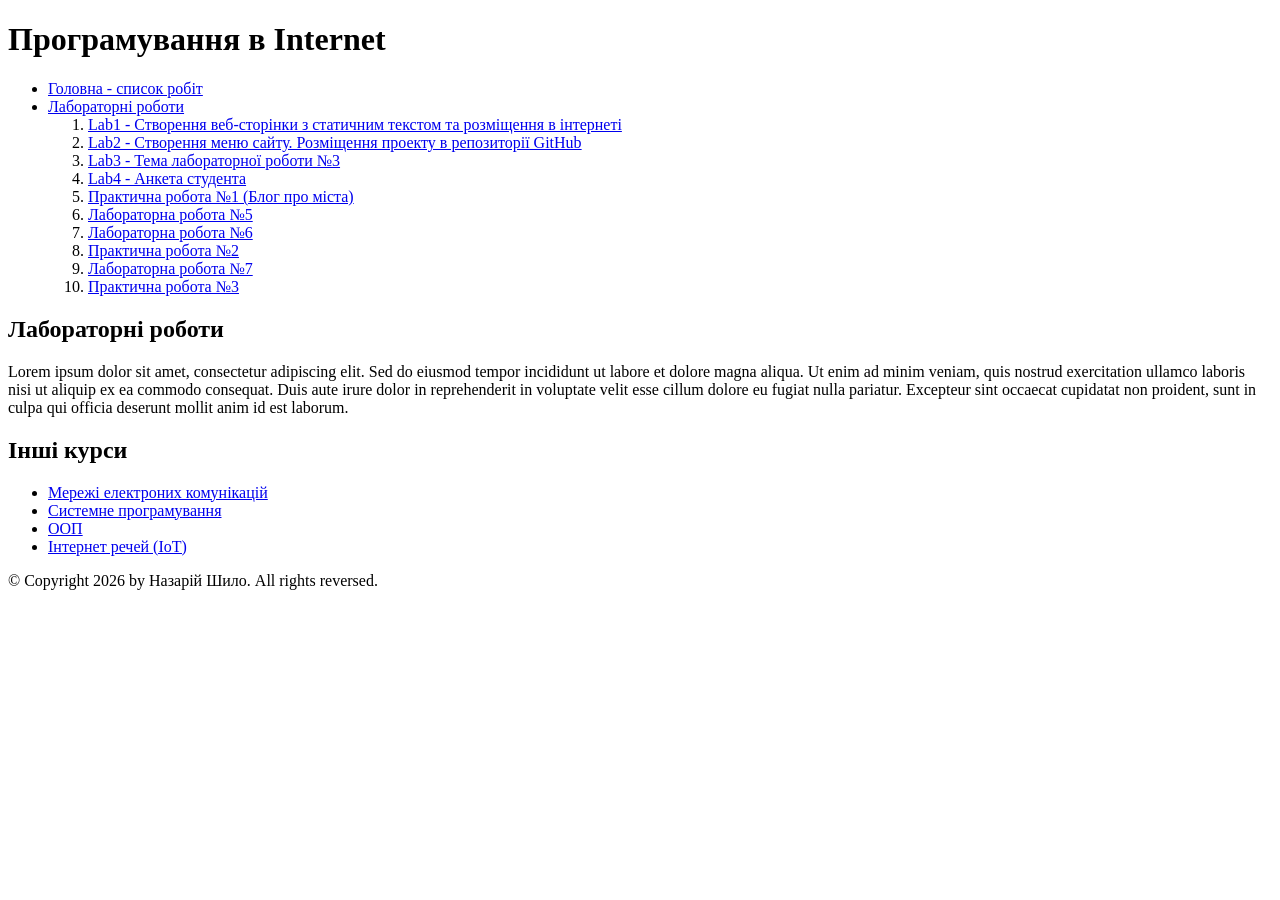
<file: index.html>
<!DOCTYPE html>
<html lang="uk">
<head>
    <meta charset="UTF-8">
    <meta name="viewport" content="width=device-width, initial-scale=1.0">
    <title>Лабораторні роботи — Головна</title>
</head>
<body>
    <header>
        <h1>Програмування в Internet</h1>
    </header>
    <nav>
        <ul>
            <li><a href="index.html">Головна - список робіт</a></li>
            <li>
                <a href="#labs-section">Лабораторні роботи</a>
               <ol>
    <li><a href="lab1/index.html">Lab1 - Створення веб-сторінки з статичним текстом та розміщення в інтернеті</a></li>
    <li><a href="lab2/index.html">Lab2 - Створення меню сайту. Розміщення проекту в репозиторії GitHub</a></li>
    <li><a href="lab3/index.html">Lab3 - Тема лабораторної роботи №3</a></li>
    <li><a href="lab4/index.html">Lab4 - Анкета студента</a></li>
    <li><a href="pw1/index.html">Практична робота №1 (Блог про міста)</a></li>
    <li><a href="lab5/index.html">Лабораторна робота №5 </a></li>
    <li><a href="lab6/index.html">Лабораторна робота №6 </a></li>
    <li><a href="pw2/index.html">Практична робота №2</a></li>
    <li><a href="lab7/index.html">Лабораторна робота №7</a></li>
    <li><a href="pw3/index.html">Практична робота №3 </a></li>
</ol>
            </li>
        </ul>
    </nav>
    <main>
        <article>
            <section id="labs-section">
                <h2>Лабораторні роботи</h2>
                <p>
                    Lorem ipsum dolor sit amet, consectetur adipiscing elit. Sed do eiusmod tempor incididunt ut labore et dolore magna aliqua. 
                    Ut enim ad minim veniam, quis nostrud exercitation ullamco laboris nisi ut aliquip ex ea commodo consequat. 
                    Duis aute irure dolor in reprehenderit in voluptate velit esse cillum dolore eu fugiat nulla pariatur. 
                    Excepteur sint occaecat cupidatat non proident, sunt in culpa qui officia deserunt mollit anim id est laborum.
                </p>
            </section>
        </article>
        <aside>
            <h2>Інші курси</h2>
            <ul>
                <li><a href="https://prometheus.org.ua" target="_blank">Мережі електроних комунікацій</a></li>
                <li><a href="https://www.coursera.org" target="_blank">Системне програмування</a></li>
                <li><a href="https://www.udemy.com" target="_blank">ООП</a></li>
                <li><a href="https://edx.org" target="_blank">Інтернет речей (IoT)</a></li>
            </ul>
        </aside>
    </main>
    <footer>
        <p>&copy; Copyright 2026 by Назарій Шило. All rights reversed.</p>
    </footer>

</body>
</html>
</file>
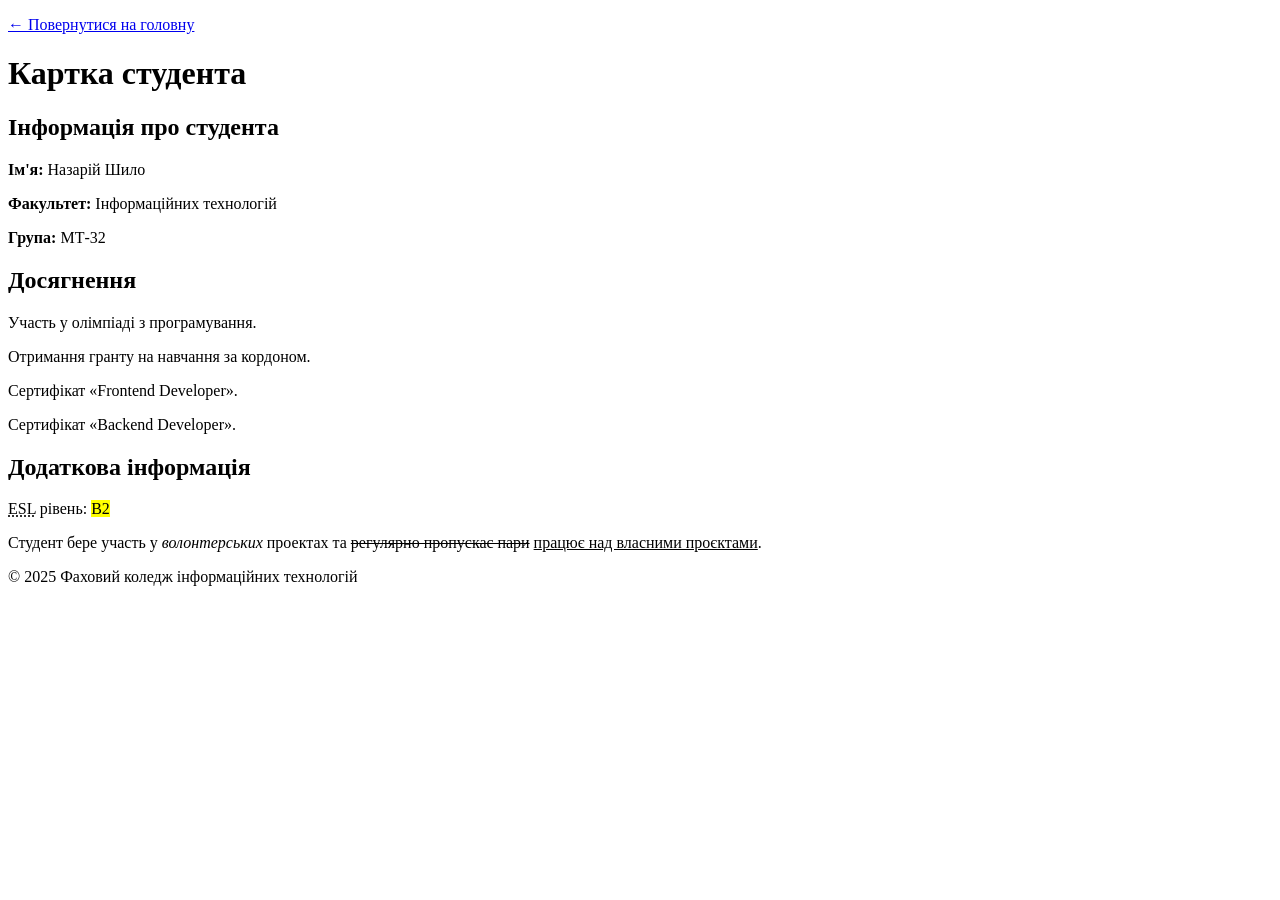
<file: lab1/index.html>
<!DOCTYPE html>
<html lang="uk">
<head>
    <meta charset="UTF-8">
    <meta name="viewport" content="width=device-width, initial-scale=1.0">
    <title>Картка студента</title>
</head>
<body>
    <p><a href="../index.html">← Повернутися на головну</a></p>
    <header>
        <h1>Картка студента</h1>
    </header>
    <main>
        <section>
            <h2>Інформація про студента</h2>
            <p><strong>Ім'я:</strong> Назарій Шило</p>
            <p><strong>Факультет:</strong> Інформаційних технологій</p>
            <p><strong>Група:</strong> МТ-32</p>
        </section>

        <section>
            <h2>Досягнення</h2>
            <p>Участь у олімпіаді з програмування.</p>
            <p>Отримання гранту на навчання за кордоном.</p>
            <p>Сертифікат <q>Frontend Developer</q>.</p>
            <p>Сертифікат <q>Backend Developer</q>.</p>
        </section>

        <section>
            <h2>Додаткова інформація</h2>
            <p><abbr title="English as a Second Language">ESL</abbr> рівень: <mark>В2</mark></p>
            <p>Студент бере участь у <em>волонтерських</em> проектах та <del>регулярно пропускає пари</del> <ins>працює над власними проєктами</ins>.</p>
        </section>
    </main>

    <footer>
        <p>© 2025 Фаховий коледж інформаційних технологій</p>
    </footer>
</body>
</html>
</file>
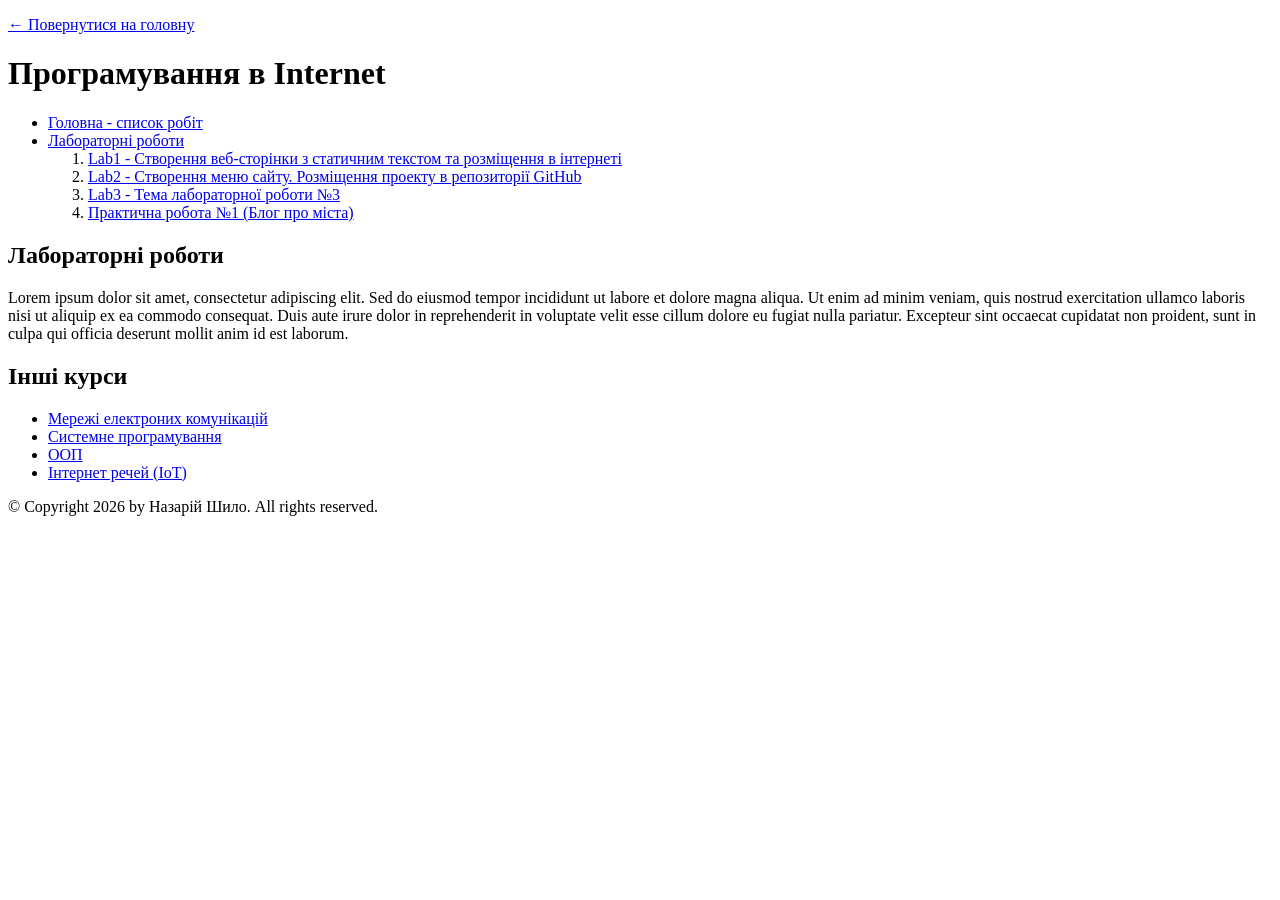
<file: lab2/index.html>
<!DOCTYPE html>
<html lang="uk">
<head>
    <meta charset="UTF-8">
    <meta name="viewport" content="width=device-width, initial-scale=1.0">
    <title>Лабораторна робота №2 — Меню сайту</title>
</head>
<body>

    <header>
        <p><a href="../index.html">← Повернутися на головну</a></p>
        <h1>Програмування в Internet</h1>
    </header>

    <nav>
        <ul>
            <li><a href="/">Головна - список робіт</a></li>
            <li>
                <a href="#labs-section">Лабораторні роботи</a>
                <ol>
                    <li><a href="../Lab1/index.html">Lab1 - Створення веб-сторінки з статичним текстом та розміщення в інтернеті</a></li>
                    <li><a href="index.html">Lab2 - Створення меню сайту. Розміщення проекту в репозиторії GitHub</a></li>
                    <li><a href="#">Lab3 - Тема лабораторної роботи №3</a></li>
                    <li><a href="../pw1/index.html">Практична робота №1 (Блог про міста)</a></li>
                </ol>
            </li>
        </ul>
    </nav>

    <main>
        <article>
            <section id="labs-section">
                <h2>Лабораторні роботи</h2>
                <p>
                    Lorem ipsum dolor sit amet, consectetur adipiscing elit. Sed do eiusmod tempor incididunt ut labore et dolore magna aliqua. 
                    Ut enim ad minim veniam, quis nostrud exercitation ullamco laboris nisi ut aliquip ex ea commodo consequat. 
                    Duis aute irure dolor in reprehenderit in voluptate velit esse cillum dolore eu fugiat nulla pariatur. 
                    Excepteur sint occaecat cupidatat non proident, sunt in culpa qui officia deserunt mollit anim id est laborum.
                </p>
            </section>
        </article>

        <aside>
            <h2>Інші курси</h2>
            <ul>
                <li><a href="https://prometheus.org.ua" target="_blank">Мережі електроних комунікацій</a></li>
                <li><a href="https://www.coursera.org" target="_blank">Cистемне програмування</a></li>
                <li><a href="https://www.udemy.com" target="_blank">ООП</a></li>
                <li><a href="https://edx.org" target="_blank">Інтернет речей (IoT)</a></li>
            </ul>
        </aside>
    </main>

    <footer>
        <p>&copy; Copyright 2026 by Назарій Шило. All rights reserved.</p>
    </footer>

</body>
</html>
</file>
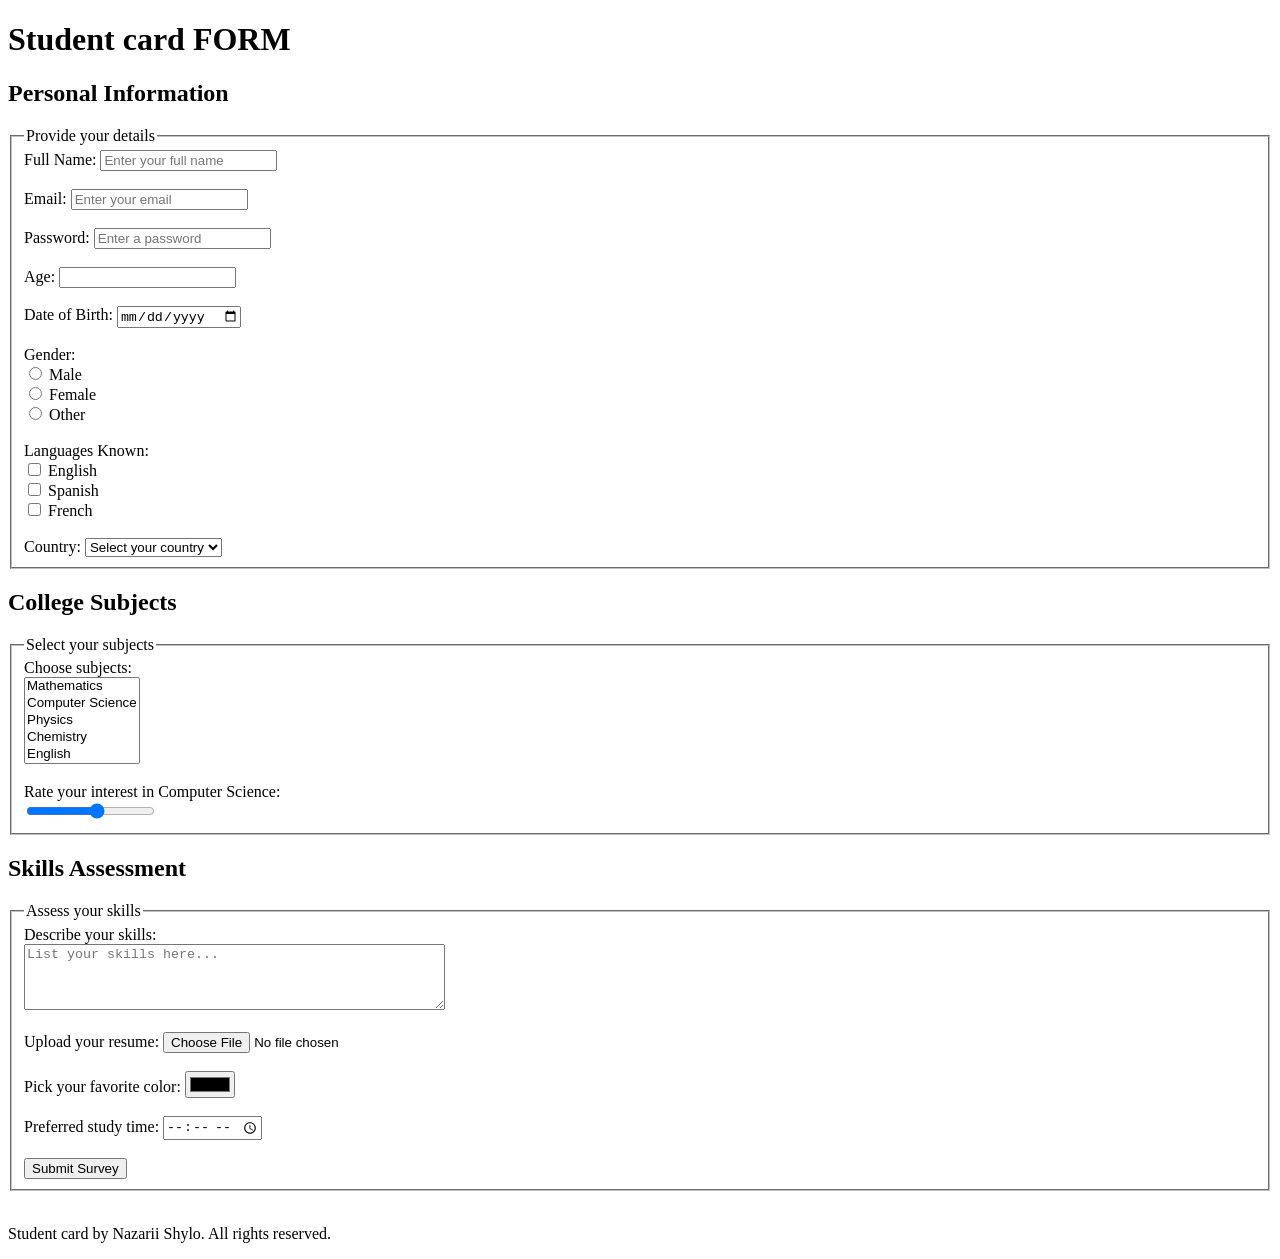
<file: lab4/index.html>
<!DOCTYPE html>
<html lang="uk">
<head>
    <meta charset="UTF-8">
    <title>Лабораторна робота №4 - Анкета студента</title>
</head>
<body>

    <h1>Student card FORM</h1>

    <form action="#" method="post" enctype="multipart/form-data">
        
        <section>
            <h2>Personal Information</h2>
            <fieldset>
                <legend>Provide your details</legend>
                
                <label for="fullname">Full Name:</label>
                <input type="text" id="fullname" name="fullname" placeholder="Enter your full name" required><br><br>
                
                <label for="email">Email:</label>
                <input type="email" id="email" name="email" placeholder="Enter your email" required><br><br>
                
                <label for="password">Password:</label>
                <input type="password" id="password" name="password" placeholder="Enter a password" required><br><br>
                
                <label for="age">Age:</label>
                <input type="number" id="age" name="age"><br><br>
                
                <label for="dob">Date of Birth:</label>
                <input type="date" id="dob" name="dob"><br><br>
                
                <label>Gender:</label><br>
                <input type="radio" id="male" name="gender" value="Male">
                <label for="male">Male</label><br>
                <input type="radio" id="female" name="gender" value="Female">
                <label for="female">Female</label><br>
                <input type="radio" id="other" name="gender" value="Other">
                <label for="other">Other</label><br><br>
                
                <label>Languages Known:</label><br>
                <input type="checkbox" id="lang_en" name="languages" value="English">
                <label for="lang_en">English</label><br>
                <input type="checkbox" id="lang_es" name="languages" value="Spanish">
                <label for="lang_es">Spanish</label><br>
                <input type="checkbox" id="lang_fr" name="languages" value="French">
                <label for="lang_fr">French</label><br><br>
                
                <label for="country">Country:</label>
                <select id="country" name="country">
                    <option value="">Select your country</option>
                    <option value="ukraine">Ukraine</option>
                    <option value="usa">USA</option>
                    <option value="uk">UK</option>
                    <option value="poland">Poland</option>
                </select>
            </fieldset>
        </section>

        <section>
            <h2>College Subjects</h2>
            <fieldset>
                <legend>Select your subjects</legend>
                
                <label for="subjects">Choose subjects:</label><br>
                <select id="subjects" name="subjects" multiple size="5">
                    <option value="math">Mathematics</option>
                    <option value="cs">Computer Science</option>
                    <option value="physics">Physics</option>
                    <option value="chemistry">Chemistry</option>
                    <option value="english">English</option>
                </select><br><br>
                
                <label for="interest">Rate your interest in Computer Science:</label><br>
                <input type="range" id="interest" name="interest" min="1" max="10">
            </fieldset>
        </section>

        <section>
            <h2>Skills Assessment</h2>
            <fieldset>
                <legend>Assess your skills</legend>
                
                <label for="skills">Describe your skills:</label><br>
                <textarea id="skills" name="skills" rows="4" cols="50" placeholder="List your skills here..."></textarea><br><br>
                
                <label for="resume">Upload your resume:</label>
                <input type="file" id="resume" name="resume"><br><br>
                
                <label for="color">Pick your favorite color:</label>
                <input type="color" id="color" name="color"><br><br>
                
                <label for="study_time">Preferred study time:</label>
                <input type="time" id="study_time" name="study_time"><br><br>
                
                <button type="submit">Submit Survey</button>
            </fieldset>
        </section>

    </form>

    <br>
    <footer>
        <p>Student card by Nazarii Shylo. All rights reserved.</p>
    </footer>

</body>
</html>
</file>
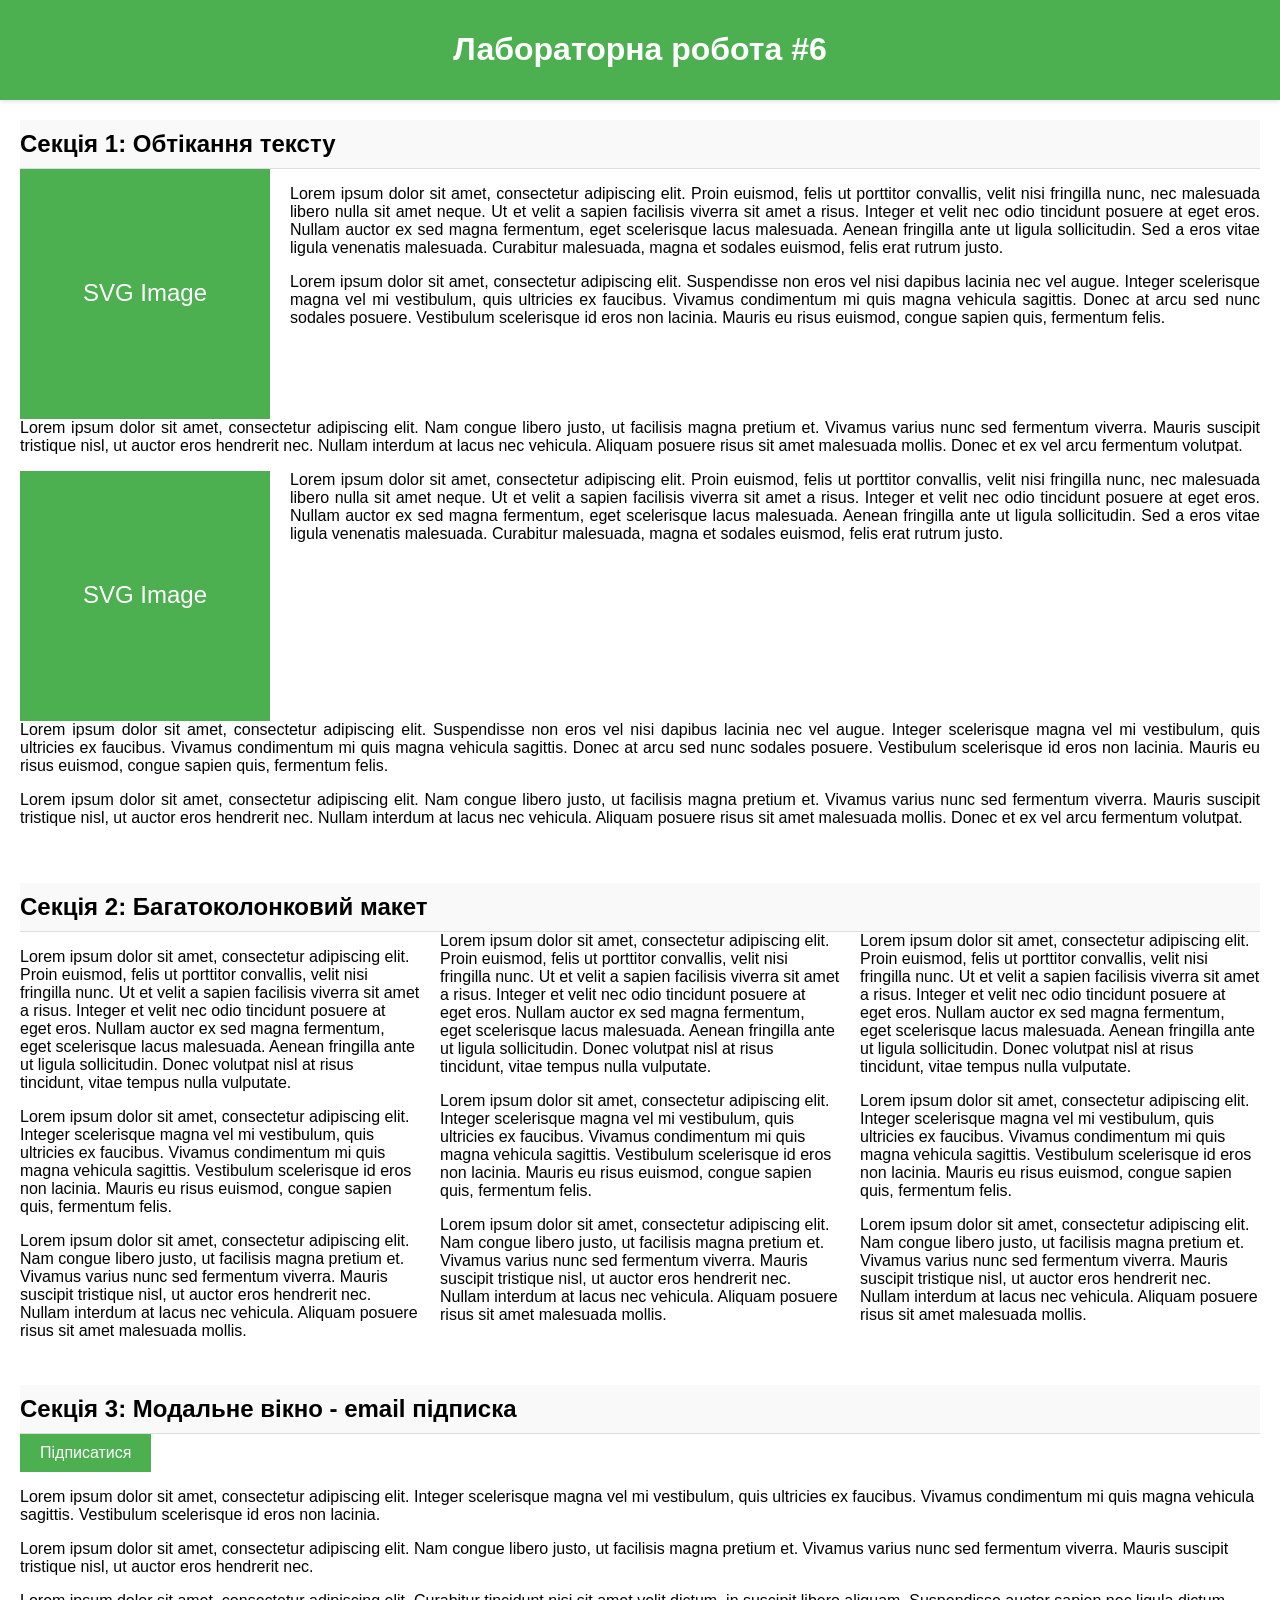
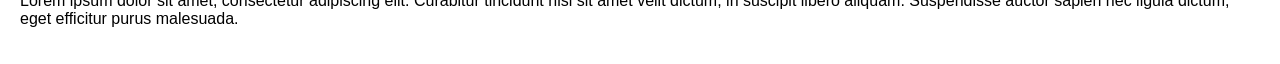
<file: lab6/index.html>
<!DOCTYPE html>
<html lang="uk">
<head>
    <meta charset="UTF-8">
    <meta name="viewport" content="width=device-width, initial-scale=1.0">
    <title>Лабораторна робота #6: floats, positioning, multicolumn layout.</title>
    <link rel="stylesheet" href="css/styles.css">
</head>
<body>
<header>
    <h1>Лабораторна робота #6</h1>
</header>

<!-- Секція 1 -->
<section id="section-1">
    <h2>Секція 1: Обтікання тексту</h2>
    <img src="img/image.svg" alt="SVG зображення">
    <p class="text">
        Lorem ipsum dolor sit amet, consectetur adipiscing elit.
        Proin euismod, felis ut porttitor convallis, velit nisi fringilla nunc, nec malesuada libero nulla sit amet neque.
        Ut et velit a sapien facilisis viverra sit amet a risus. Integer et velit nec odio tincidunt posuere at eget eros.
        Nullam auctor ex sed magna fermentum, eget scelerisque lacus malesuada. Aenean fringilla ante ut ligula sollicitudin.
        Sed a eros vitae ligula venenatis malesuada. Curabitur malesuada, magna et sodales euismod, felis erat rutrum justo.
    </p>
    <p class="text">
        Lorem ipsum dolor sit amet, consectetur adipiscing elit. Suspendisse non eros vel nisi dapibus lacinia nec vel augue.
        Integer scelerisque magna vel mi vestibulum, quis ultricies ex faucibus. Vivamus condimentum mi quis magna vehicula sagittis.
        Donec at arcu sed nunc sodales posuere. Vestibulum scelerisque id eros non lacinia. Mauris eu risus euismod, congue sapien quis,
        fermentum felis.
    </p>
    <p class="text clear">
        Lorem ipsum dolor sit amet, consectetur adipiscing elit. Nam congue libero justo, ut facilisis magna pretium et.
        Vivamus varius nunc sed fermentum viverra. Mauris suscipit tristique nisl, ut auctor eros hendrerit nec.
        Nullam interdum at lacus nec vehicula. Aliquam posuere risus sit amet malesuada mollis. Donec et ex vel arcu fermentum volutpat.
    </p>
    <img src="img/image.svg" alt="SVG зображення">
    <p class="text">
        Lorem ipsum dolor sit amet, consectetur adipiscing elit.
        Proin euismod, felis ut porttitor convallis, velit nisi fringilla nunc, nec malesuada libero nulla sit amet neque.
        Ut et velit a sapien facilisis viverra sit amet a risus. Integer et velit nec odio tincidunt posuere at eget eros.
        Nullam auctor ex sed magna fermentum, eget scelerisque lacus malesuada. Aenean fringilla ante ut ligula sollicitudin.
        Sed a eros vitae ligula venenatis malesuada. Curabitur malesuada, magna et sodales euismod, felis erat rutrum justo.
    </p>
    <p class="text clear">
        Lorem ipsum dolor sit amet, consectetur adipiscing elit. Suspendisse non eros vel nisi dapibus lacinia nec vel augue.
        Integer scelerisque magna vel mi vestibulum, quis ultricies ex faucibus. Vivamus condimentum mi quis magna vehicula sagittis.
        Donec at arcu sed nunc sodales posuere. Vestibulum scelerisque id eros non lacinia. Mauris eu risus euismod, congue sapien quis,
        fermentum felis.
    </p>
    <p class="text">
        Lorem ipsum dolor sit amet, consectetur adipiscing elit. Nam congue libero justo, ut facilisis magna pretium et.
        Vivamus varius nunc sed fermentum viverra. Mauris suscipit tristique nisl, ut auctor eros hendrerit nec.
        Nullam interdum at lacus nec vehicula. Aliquam posuere risus sit amet malesuada mollis. Donec et ex vel arcu fermentum volutpat.
    </p>
</section>

<!-- Секція 2 -->
<section id="section-2">
    <h2>Секція 2: Багатоколонковий макет</h2>
    <div class="multicolumn-text">
        <p>
            Lorem ipsum dolor sit amet, consectetur adipiscing elit. Proin euismod, felis ut porttitor convallis, velit nisi fringilla nunc.
            Ut et velit a sapien facilisis viverra sit amet a risus. Integer et velit nec odio tincidunt posuere at eget eros.
            Nullam auctor ex sed magna fermentum, eget scelerisque lacus malesuada. Aenean fringilla ante ut ligula sollicitudin.
            Donec volutpat nisl at risus tincidunt, vitae tempus nulla vulputate.
        </p>
        <p>
            Lorem ipsum dolor sit amet, consectetur adipiscing elit. Integer scelerisque magna vel mi vestibulum, quis ultricies ex faucibus.
            Vivamus condimentum mi quis magna vehicula sagittis. Vestibulum scelerisque id eros non lacinia. Mauris eu risus euismod,
            congue sapien quis, fermentum felis.
        </p>
        <p>
            Lorem ipsum dolor sit amet, consectetur adipiscing elit. Nam congue libero justo, ut facilisis magna pretium et.
            Vivamus varius nunc sed fermentum viverra. Mauris suscipit tristique nisl, ut auctor eros hendrerit nec.
            Nullam interdum at lacus nec vehicula. Aliquam posuere risus sit amet malesuada mollis.
        </p>
        <p>
            Lorem ipsum dolor sit amet, consectetur adipiscing elit. Proin euismod, felis ut porttitor convallis, velit nisi fringilla nunc.
            Ut et velit a sapien facilisis viverra sit amet a risus. Integer et velit nec odio tincidunt posuere at eget eros.
            Nullam auctor ex sed magna fermentum, eget scelerisque lacus malesuada. Aenean fringilla ante ut ligula sollicitudin.
            Donec volutpat nisl at risus tincidunt, vitae tempus nulla vulputate.
        </p>
        <p>
            Lorem ipsum dolor sit amet, consectetur adipiscing elit. Integer scelerisque magna vel mi vestibulum, quis ultricies ex faucibus.
            Vivamus condimentum mi quis magna vehicula sagittis. Vestibulum scelerisque id eros non lacinia. Mauris eu risus euismod,
            congue sapien quis, fermentum felis.
        </p>
        <p>
            Lorem ipsum dolor sit amet, consectetur adipiscing elit. Nam congue libero justo, ut facilisis magna pretium et.
            Vivamus varius nunc sed fermentum viverra. Mauris suscipit tristique nisl, ut auctor eros hendrerit nec.
            Nullam interdum at lacus nec vehicula. Aliquam posuere risus sit amet malesuada mollis.
        </p>
        <p>
            Lorem ipsum dolor sit amet, consectetur adipiscing elit. Proin euismod, felis ut porttitor convallis, velit nisi fringilla nunc.
            Ut et velit a sapien facilisis viverra sit amet a risus. Integer et velit nec odio tincidunt posuere at eget eros.
            Nullam auctor ex sed magna fermentum, eget scelerisque lacus malesuada. Aenean fringilla ante ut ligula sollicitudin.
            Donec volutpat nisl at risus tincidunt, vitae tempus nulla vulputate.
        </p>
        <p>
            Lorem ipsum dolor sit amet, consectetur adipiscing elit. Integer scelerisque magna vel mi vestibulum, quis ultricies ex faucibus.
            Vivamus condimentum mi quis magna vehicula sagittis. Vestibulum scelerisque id eros non lacinia. Mauris eu risus euismod,
            congue sapien quis, fermentum felis.
        </p>
        <p>
            Lorem ipsum dolor sit amet, consectetur adipiscing elit. Nam congue libero justo, ut facilisis magna pretium et.
            Vivamus varius nunc sed fermentum viverra. Mauris suscipit tristique nisl, ut auctor eros hendrerit nec.
            Nullam interdum at lacus nec vehicula. Aliquam posuere risus sit amet malesuada mollis.
        </p>
    </div>
</section>

<!-- Секція 3 -->
<section id="section-3">
    <h2>Секція 3: Модальне вікно - email підписка</h2>
    <button id="subscribe-button">Підписатися</button>
    <p>
        Lorem ipsum dolor sit amet, consectetur adipiscing elit. Integer scelerisque magna vel mi vestibulum, quis ultricies ex faucibus.
        Vivamus condimentum mi quis magna vehicula sagittis. Vestibulum scelerisque id eros non lacinia.
    </p>
    <p>
        Lorem ipsum dolor sit amet, consectetur adipiscing elit. Nam congue libero justo, ut facilisis magna pretium et.
        Vivamus varius nunc sed fermentum viverra. Mauris suscipit tristique nisl, ut auctor eros hendrerit nec.
    </p>
    <p>
        Lorem ipsum dolor sit amet, consectetur adipiscing elit. Curabitur tincidunt nisi sit amet velit dictum, in suscipit libero aliquam.
        Suspendisse auctor sapien nec ligula dictum, eget efficitur purus malesuada.
    </p>
</section>

<!-- Модальне вікно -->
<div id="modal" class="hidden">
    <div class="modal-content">
        <form id="subscribe-form">
            <label for="email">Введіть вашу електронну пошту:</label>
            <input type="email" id="email" name="email" required>
            <button type="submit">Зберегти</button>
        </form>
    </div>
</div>

<!-- JavaScript -->
<script>
    const subscribeButton = document.getElementById("subscribe-button");
    const modal = document.getElementById("modal");

    subscribeButton.addEventListener("click", () => {
        modal.classList.remove("hidden");
    });

    modal.addEventListener("click", (event) => {
        if (event.target === modal) {
            modal.classList.add("hidden");
        }
    });
</script>
</body>
</html>
</file>
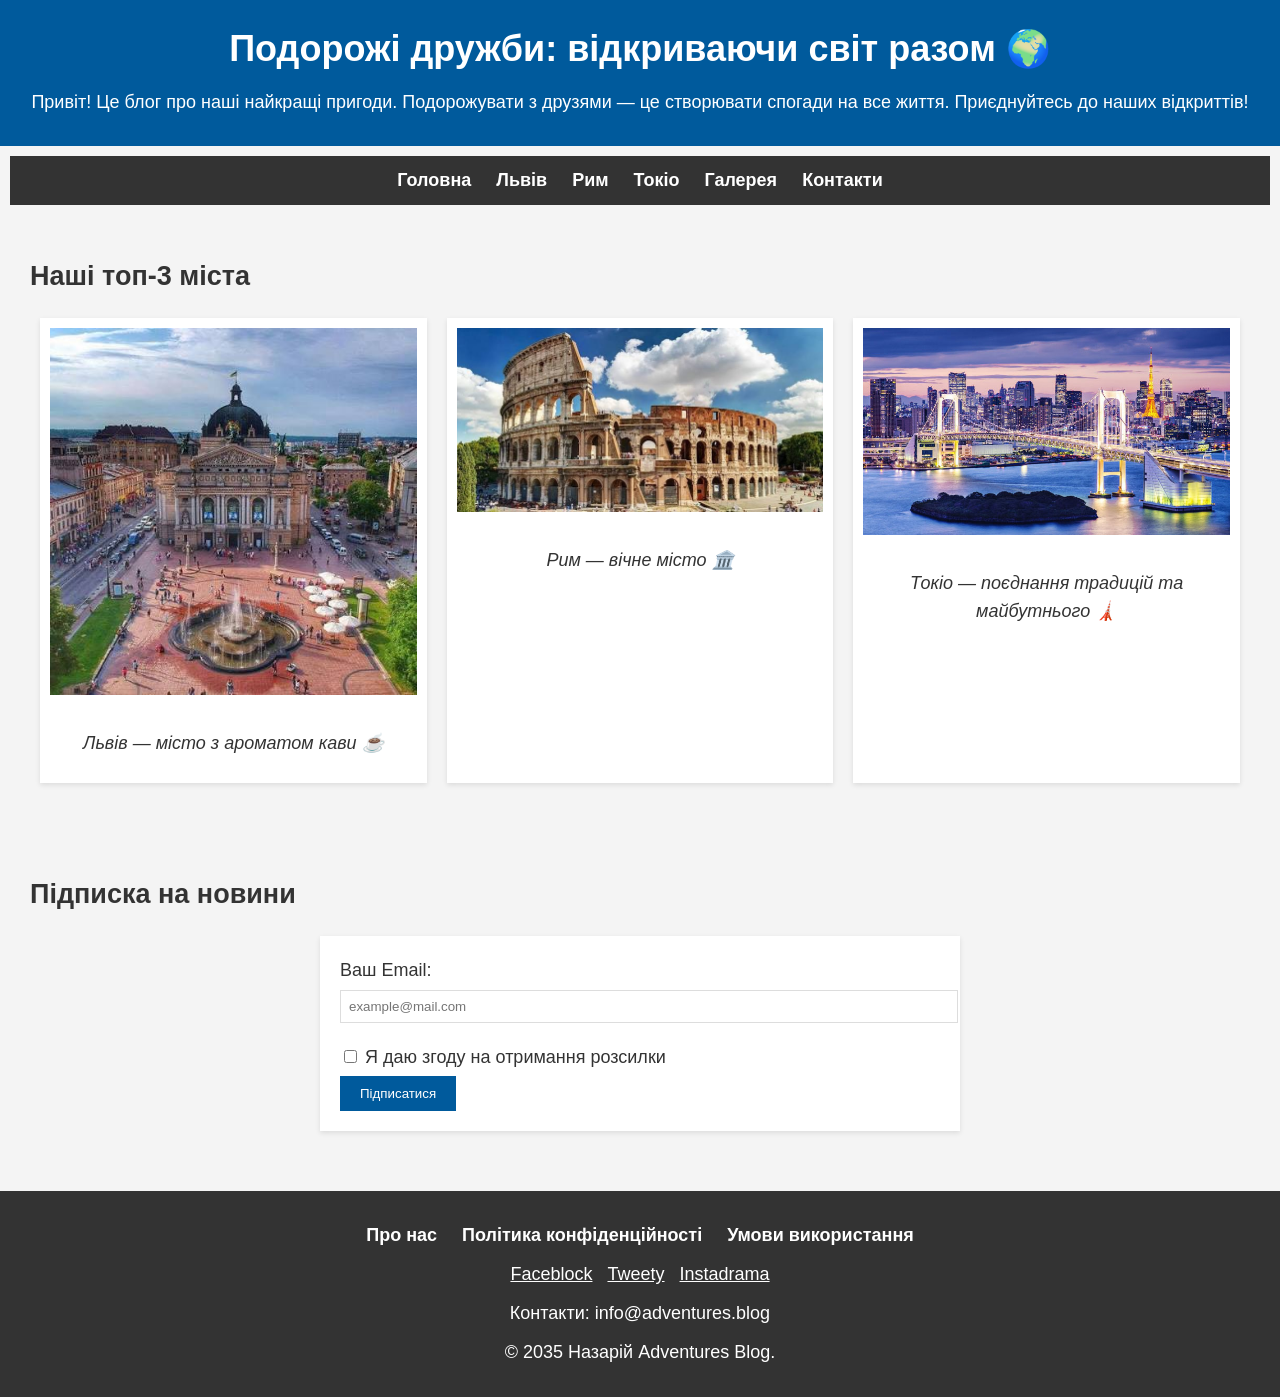
<file: pw1/index.html>
<!DOCTYPE html>
<html lang="uk">
<head>
    <meta charset="UTF-8">
    <meta name="viewport" content="width=device-width, initial-scale=1.0">
    <title>Global Adventures Blog</title>
    <!-- Підключення іконки сайту -->
    <link rel="icon" href="favicon.ico" type="image/x-icon">
    <!-- Підключення стилів -->
    <link rel="stylesheet" href="css/style.css">
</head>
<body>
    <header>
        <h1>Подорожі дружби: відкриваючи світ разом 🌍</h1>
        <p>Привіт! Це блог про наші найкращі пригоди. Подорожувати з друзями — це створювати спогади на все життя. Приєднуйтесь до наших відкриттів!</p>
    </header>

<nav>
        <ul>
            <li><a href="index.html">Головна</a></li>
            <li><a href="lviv.html">Львів</a></li>
            <li><a href="rome.html">Рим</a></li>
            <li><a href="tokyo.html">Токіо</a></li>
            <li><a href="gallery.html">Галерея</a></li>
            <li><a href="contact.html">Контакти</a></li>
        </ul>
    </nav>

    <main>
        <section>
            <h2>Наші топ-3 міста</h2>
            <div id="photo-gallery">
                <ul>
                    <li>
                        <figure>
                            <img src="lviv.jpg" alt="Панорама Львова" aria-label="Панорама Львова">
                            <figcaption>Львів — місто з ароматом кави ☕</figcaption>
                        </figure>
                    </li>
                    <li>
                        <figure>
                            <img src="rome.jpg" alt="Колізей у Римі" aria-label="Колізей у Римі">
                            <figcaption>Рим — вічне місто 🏛️</figcaption>
                        </figure>
                    </li>
                    <li>
                        <figure>
                            <img src="tokyo.jpg" alt="Вулиці Токіо" aria-label="Вулиці Токіо">
                            <figcaption>Токіо — поєднання традицій та майбутнього 🗼</figcaption>
                        </figure>
                    </li>
                </ul>
            </div>
        </section>

        <!-- Форма підписки на новини -->
        <section id="subscribe">
            <h2>Підписка на новини</h2>
            <form action="#" method="post">
                <label for="sub-email">Ваш Email:</label>
                <input type="email" id="sub-email" name="email" placeholder="example@mail.com" required>
                
                <label for="consent">
                    <input type="checkbox" id="consent" name="consent" required>
                    Я даю згоду на отримання розсилки
                </label>
                
                <button type="submit">Підписатися</button>
            </form>
        </section>
    </main>

    <footer>
        <nav>
            <ul>
                <li><a href="#">Про нас</a></li>
                <li><a href="#">Політика конфіденційності</a></li>
                <li><a href="#">Умови використання</a></li>
            </ul>
        </nav>
        <div class="social-media">
            <a href="#">Faceblock</a>
            <a href="#">Tweety</a>
            <a href="#">Instadrama</a>
        </div>
        <p>Контакти: info@adventures.blog</p>
        <p>&copy; 2035 Назарій Adventures Blog.</p>
    </footer>
</body>
</html>
</file>
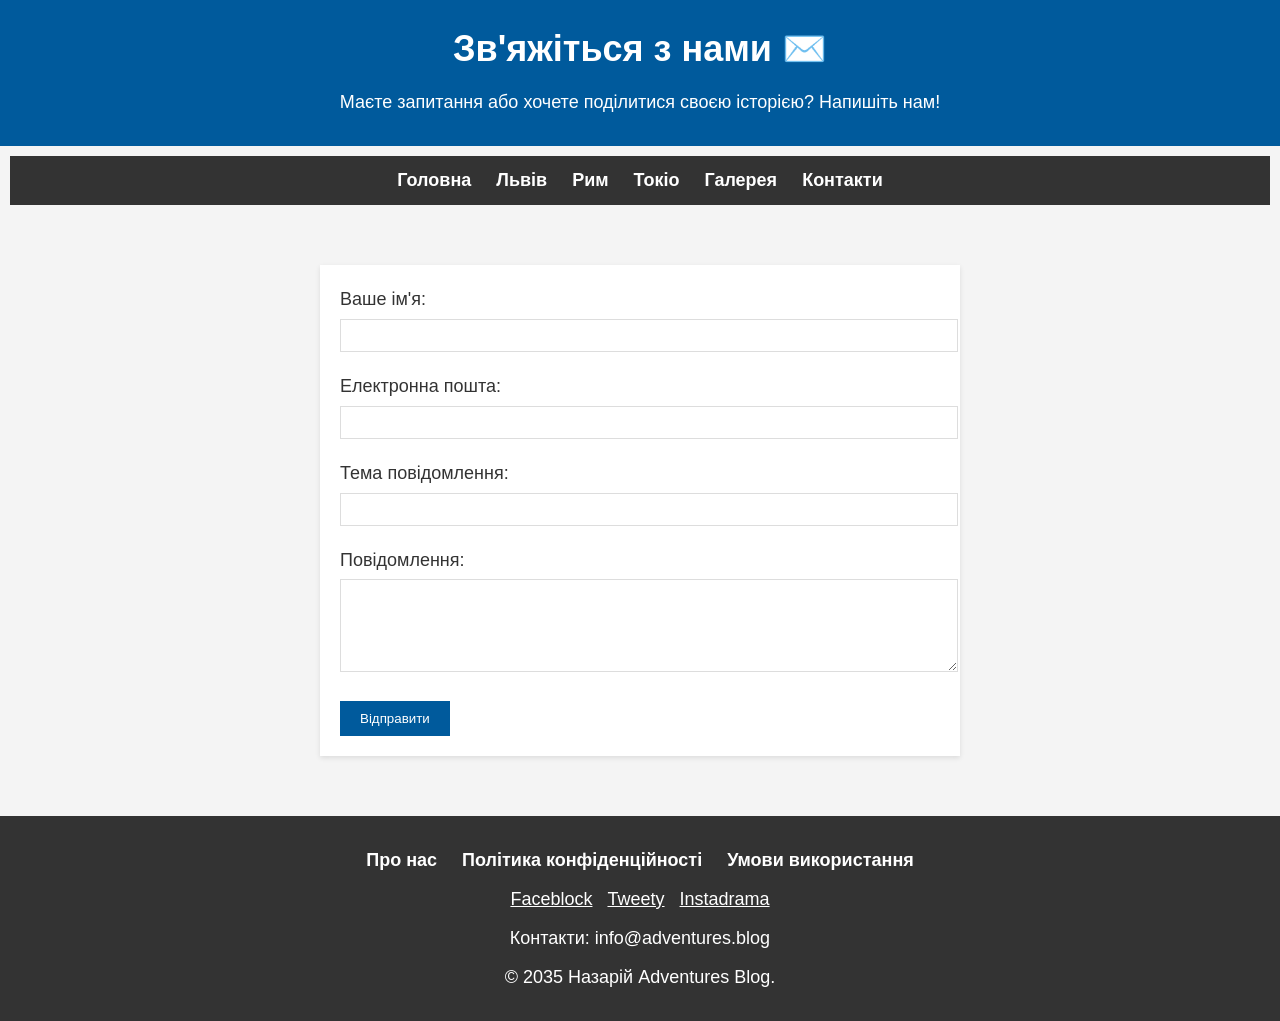
<file: pw1/contact.html>
<!DOCTYPE html>
<html lang="uk">
<head>
    <meta charset="UTF-8">
    <title>Контакти - Global Adventures Blog</title>
    <link rel="stylesheet" href="css/style.css">
</head>
<body>
    <header>
        <h1>Зв'яжіться з нами ✉️</h1>
        <p>Маєте запитання або хочете поділитися своєю історією? Напишіть нам!</p>
    </header>

    <nav>
        <ul>
            <li><a href="index.html">Головна</a></li>
            <li><a href="lviv.html">Львів</a></li>
            <li><a href="rome.html">Рим</a></li>
            <li><a href="tokyo.html">Токіо</a></li>
            <li><a href="gallery.html">Галерея</a></li>
            <li><a href="contact.html">Контакти</a></li>
        </ul>
    </nav>

    <main>
        <section>
            <!-- Форма зворотного зв'язку згідно з вимогами -->
            <form action="#" method="post">
                <label for="name">Ваше ім'я:</label>
                <input type="text" id="name" name="name" required>

                <label for="email">Електронна пошта:</label>
                <input type="email" id="email" name="email" required>

                <label for="subject">Тема повідомлення:</label>
                <input type="text" id="subject" name="subject" required>

                <label for="message">Повідомлення:</label>
                <textarea id="message" name="message" rows="5" required></textarea>

                <button type="submit">Відправити</button>
            </form>
        </section>
    </main>

    <footer>
        <nav>
            <ul>
                <li><a href="#">Про нас</a></li>
                <li><a href="#">Політика конфіденційності</a></li>
                <li><a href="#">Умови використання</a></li>
            </ul>
        </nav>
        <div class="social-media">
            <a href="#">Faceblock</a>
            <a href="#">Tweety</a>
            <a href="#">Instadrama</a>
        </div>
        <p>Контакти: info@adventures.blog</p>
        <p>&copy; 2035 Назарій Adventures Blog.</p>
    </footer>
</body>
</html>
</file>
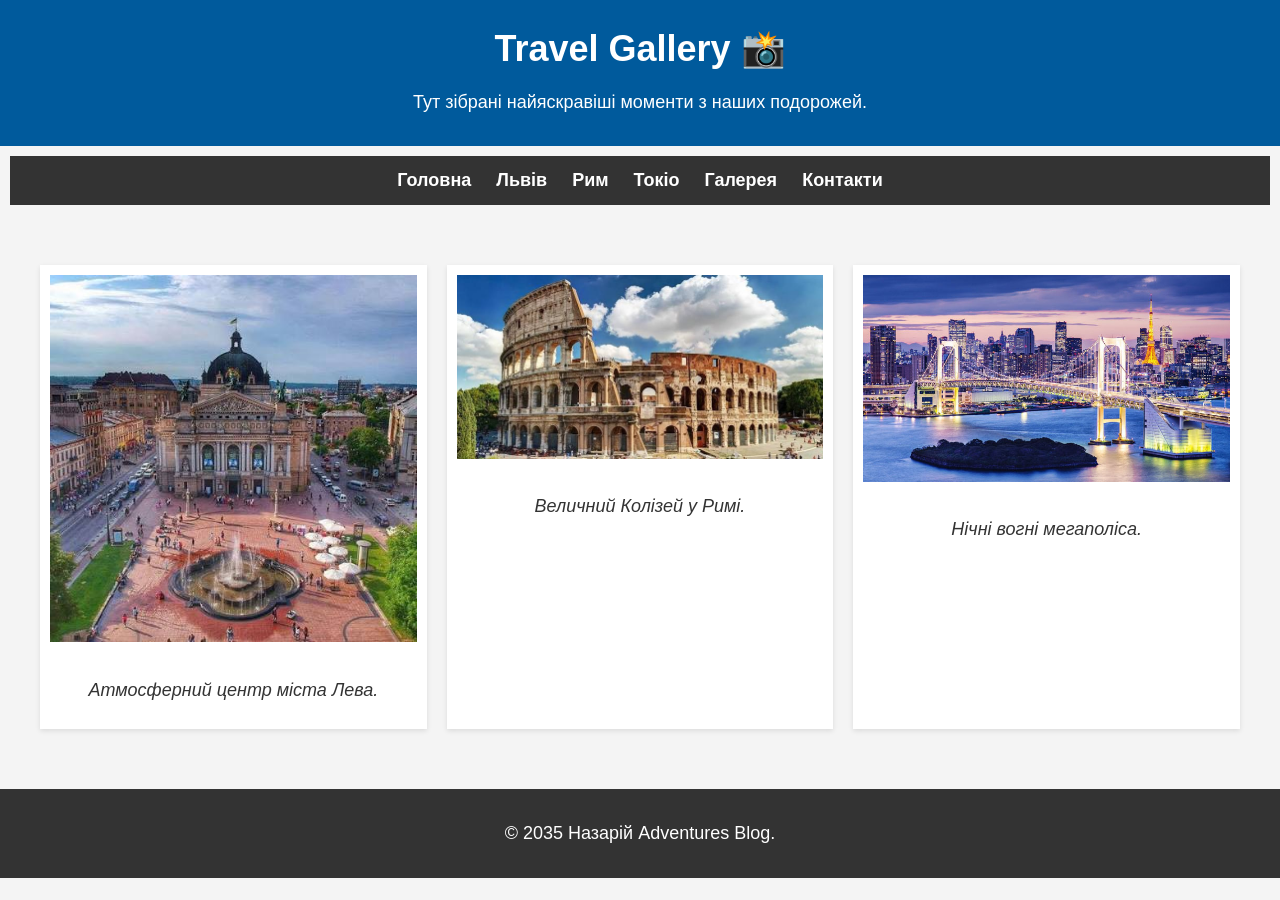
<file: pw1/gallery.html>
<!DOCTYPE html>
<html lang="uk">
<head>
    <meta charset="UTF-8">
    <title>Travel Gallery</title>
    <link rel="stylesheet" href="css/style.css">
</head>
<body>
    <header>
        <h1>Travel Gallery 📸</h1>
        <p>Тут зібрані найяскравіші моменти з наших подорожей.</p>
    </header>

<nav>
        <ul>
            <li><a href="index.html">Головна</a></li>
            <li><a href="lviv.html">Львів</a></li>
            <li><a href="rome.html">Рим</a></li>
            <li><a href="tokyo.html">Токіо</a></li>
            <li><a href="gallery.html">Галерея</a></li>
            <li><a href="contact.html">Контакти</a></li>
        </ul>
    </nav>

    <main>
        <section id="photo-gallery" class="photo-gallery">
            <ul>
                <li>
                    <figure>
                        <img src="lviv.jpg" alt="Панорама Львова">
                        <figcaption>Атмосферний центр міста Лева.</figcaption>
                    </figure>
                </li>
                <li>
                    <figure>
                        <img src="rome.jpg" alt="Колізей">
                        <figcaption>Величний Колізей у Римі.</figcaption>
                    </figure>
                </li>
                <li>
                    <figure>
                        <img src="tokyo.jpg" alt="Токіо вночі">
                        <figcaption>Нічні вогні мегаполіса.</figcaption>
                    </figure>
                </li>
            </ul>
        </section>
    </main>

    <footer>
        <p>&copy; 2035 Назарій Adventures Blog.</p>
    </footer>
</body>
</html>
</file>
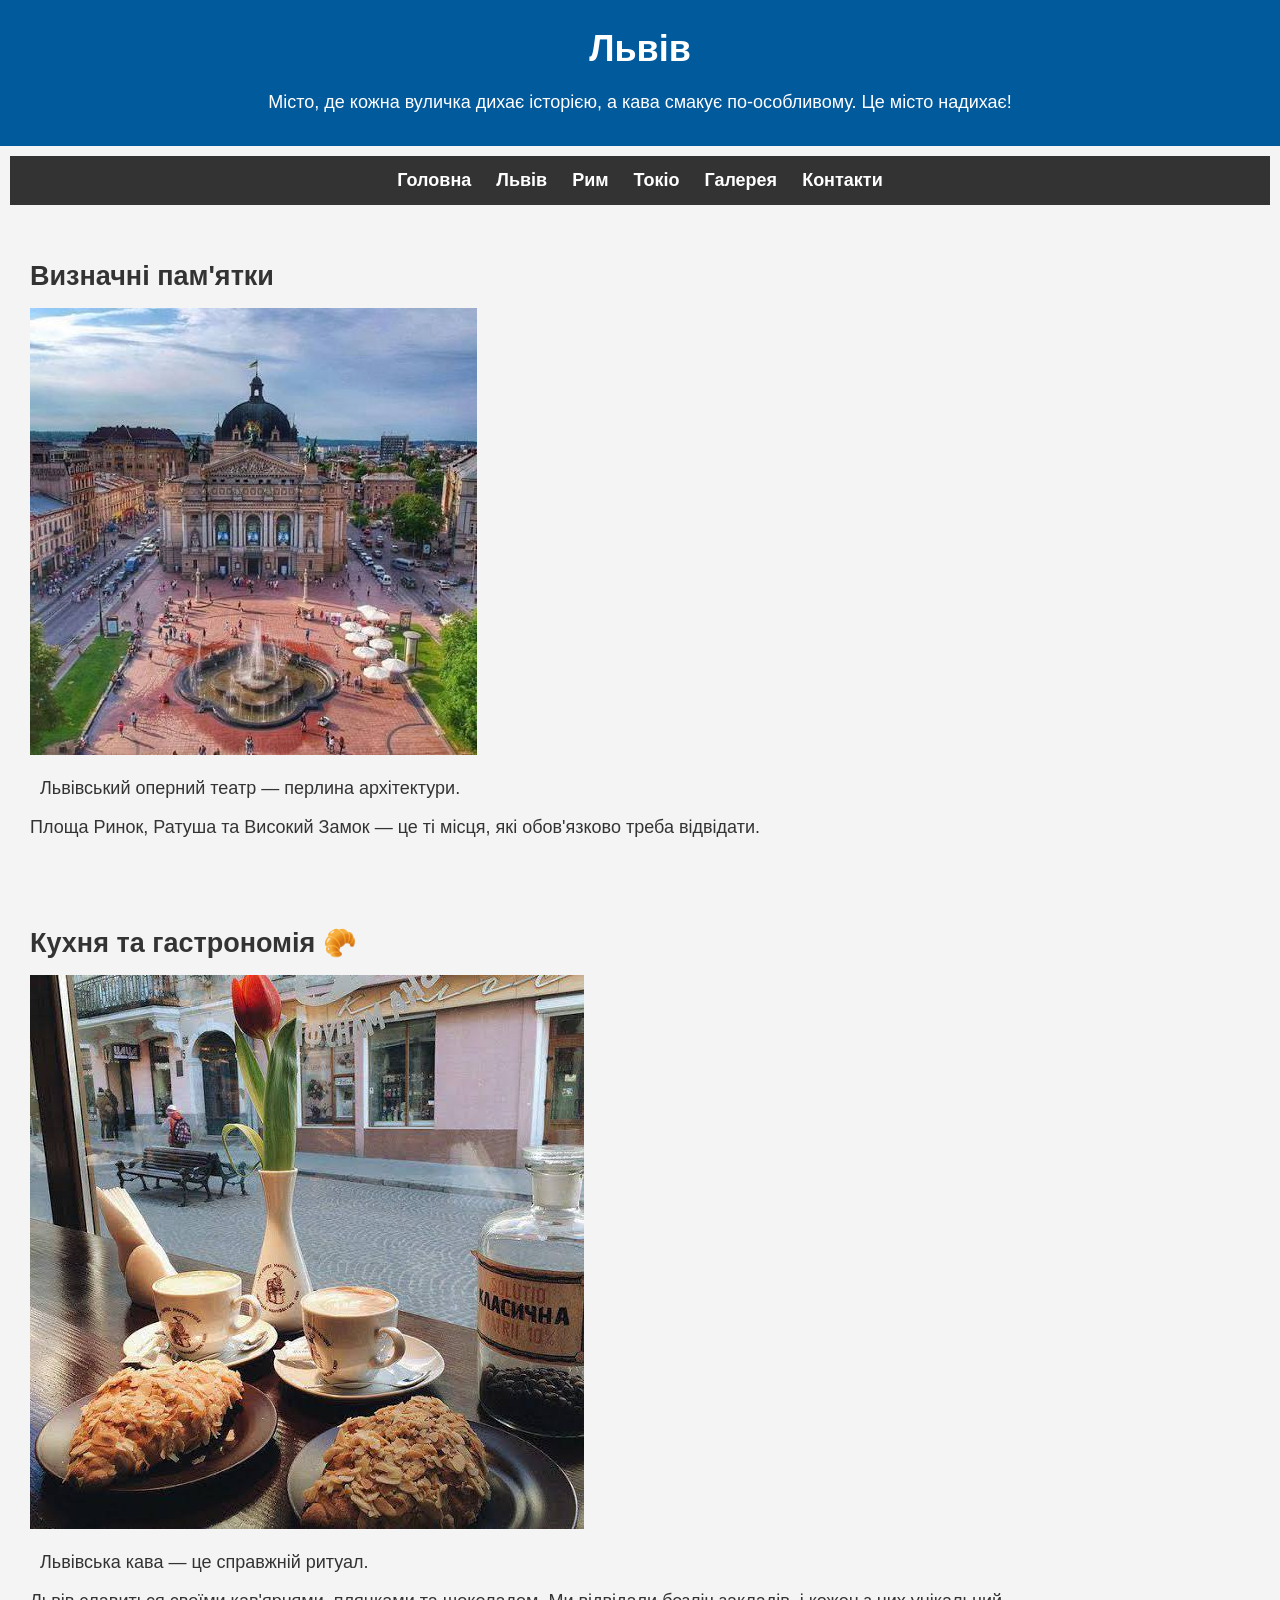
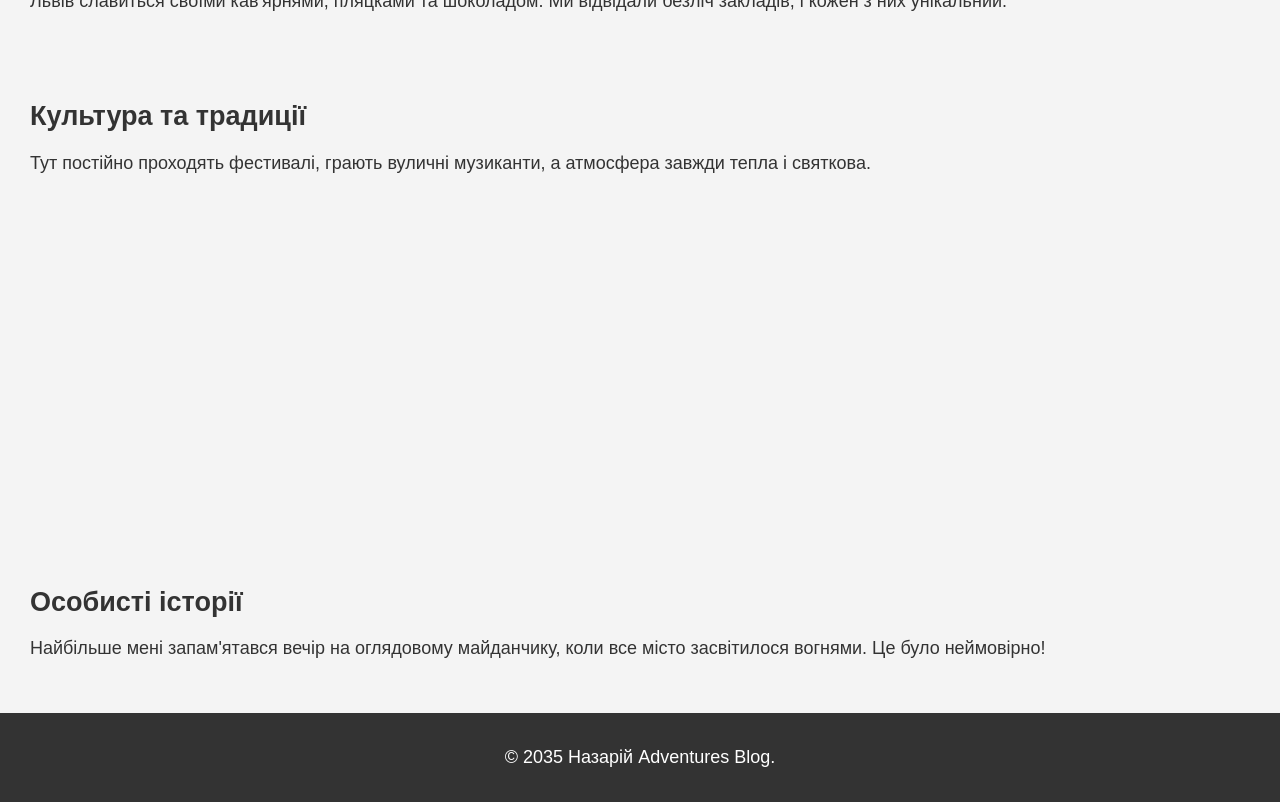
<file: pw1/lviv.html>
<!DOCTYPE html>
<html lang="uk">
<head>
    <meta charset="UTF-8">
    <title>Львів - Global Adventures Blog</title>
    <link rel="stylesheet" href="css/style.css">
</head>
<body>
    <header>
        <h1>Львів</h1>
        <p>Місто, де кожна вуличка дихає історією, а кава смакує по-особливому. Це місто надихає!</p>
    </header>

<nav>
        <ul>
            <li><a href="index.html">Головна</a></li>
            <li><a href="lviv.html">Львів</a></li>
            <li><a href="rome.html">Рим</a></li>
            <li><a href="tokyo.html">Токіо</a></li>
            <li><a href="gallery.html">Галерея</a></li>
            <li><a href="contact.html">Контакти</a></li>
        </ul>
    </nav>

    <main>
        <section>
            <h2>Визначні пам'ятки</h2>
            <figure>
                <img src="opera.jpg" alt="Львівська опера">
                <figcaption>Львівський оперний театр — перлина архітектури.</figcaption>
            </figure>
            <p>Площа Ринок, Ратуша та Високий Замок — це ті місця, які обов'язково треба відвідати.</p>
        </section>

        <section>
            <h2>Кухня та гастрономія 🥐</h2>
            <figure>
                <img src="coffee.jpg" alt="Львівська кава та круасан">
                <figcaption>Львівська кава — це справжній ритуал.</figcaption>
            </figure>
            <p>Львів славиться своїми кав'ярнями, пляцками та шоколадом. Ми відвідали безліч закладів, і кожен з них унікальний.</p>
        </section>

        <section>
            <h2>Культура та традиції</h2>
            <p>Тут постійно проходять фестивалі, грають вуличні музиканти, а атмосфера завжди тепла і святкова.</p>
            <!-- Відео з YouTube -->
            <iframe width="560" height="315" src="https://www.youtube.com/embed/gO6XoVLNMBc?si=zTprn5G5o517AB9j" title="YouTube video player" frameborder="0" allow="accelerometer; autoplay; clipboard-write; encrypted-media; gyroscope; picture-in-picture; web-share" referrerpolicy="strict-origin-when-cross-origin" allowfullscreen></iframe>
        </section>

        <section>
            <h2>Особисті історії</h2>
            <p>Найбільше мені запам'ятався вечір на оглядовому майданчику, коли все місто засвітилося вогнями. Це було неймовірно!</p>
        </section>
    </main>

    <footer>
        <p>&copy; 2035 Назарій Adventures Blog.</p>
    </footer>
</body>
</html>
</file>
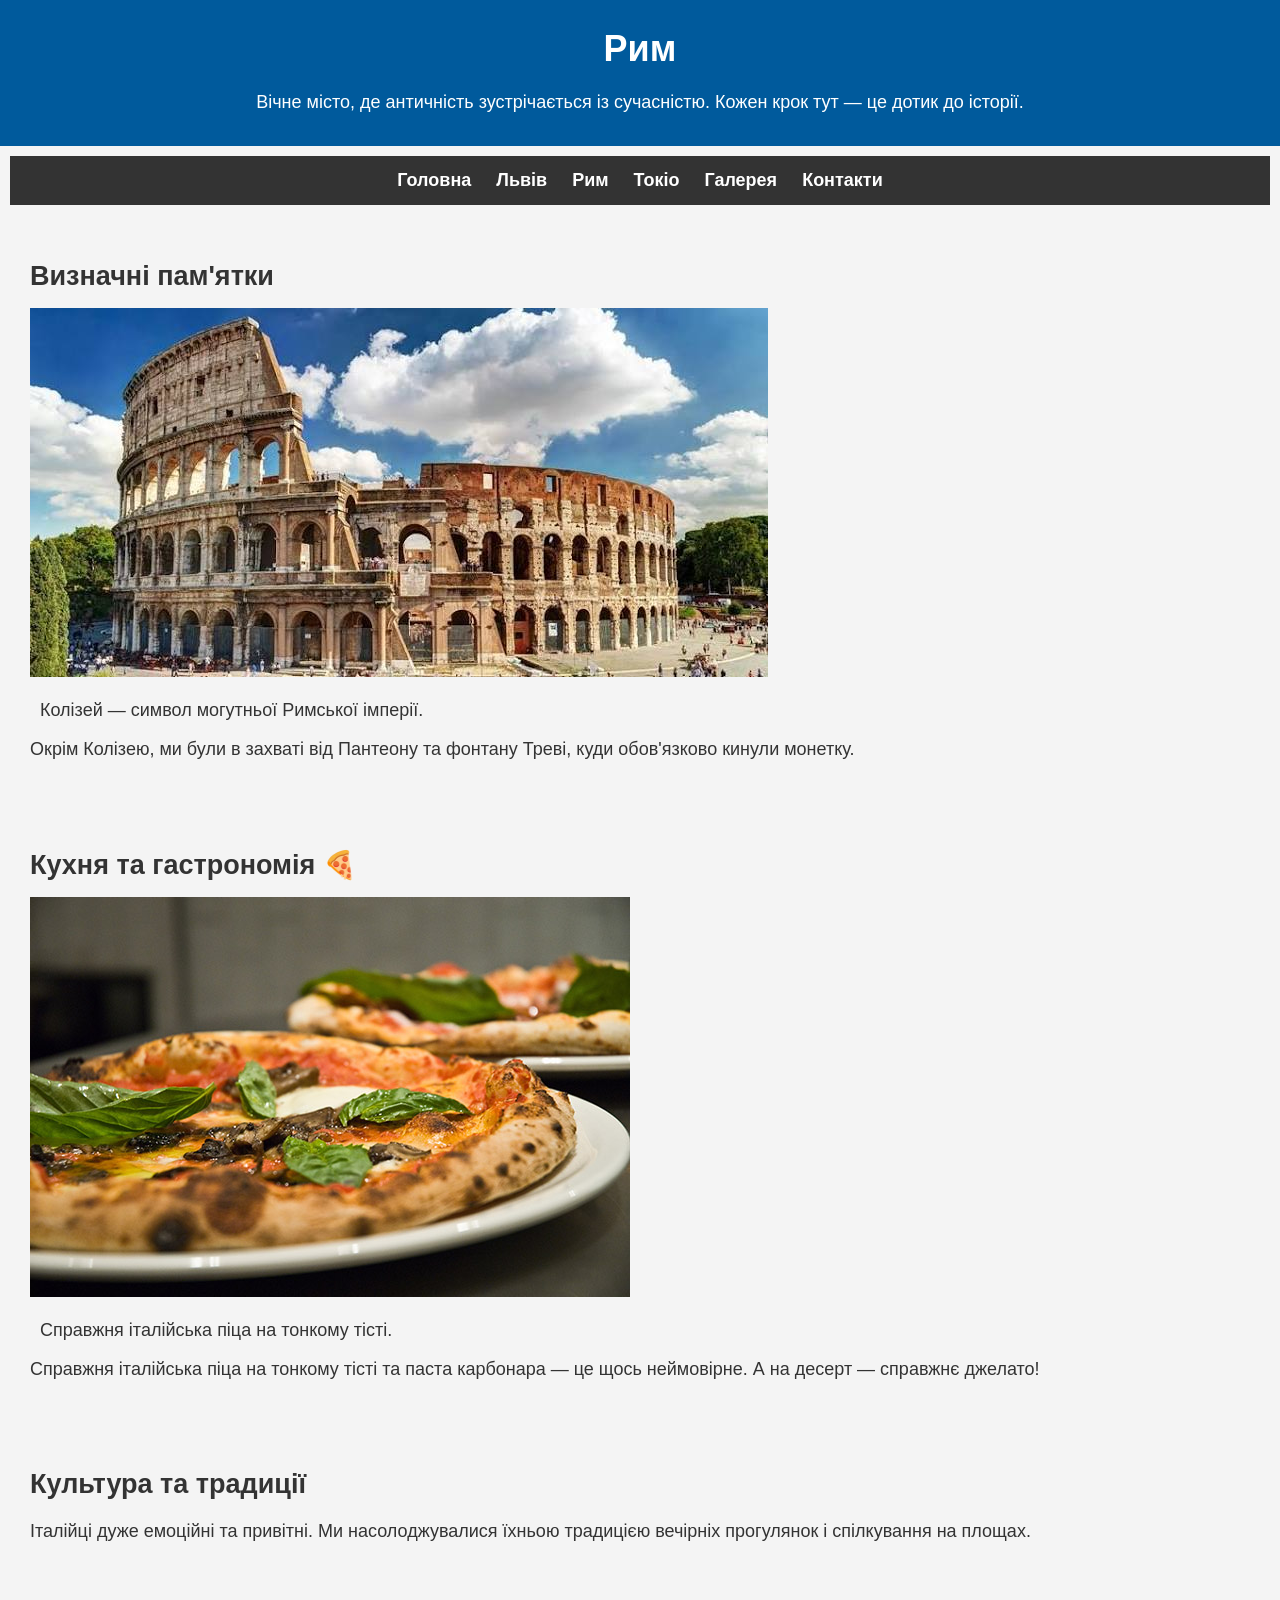
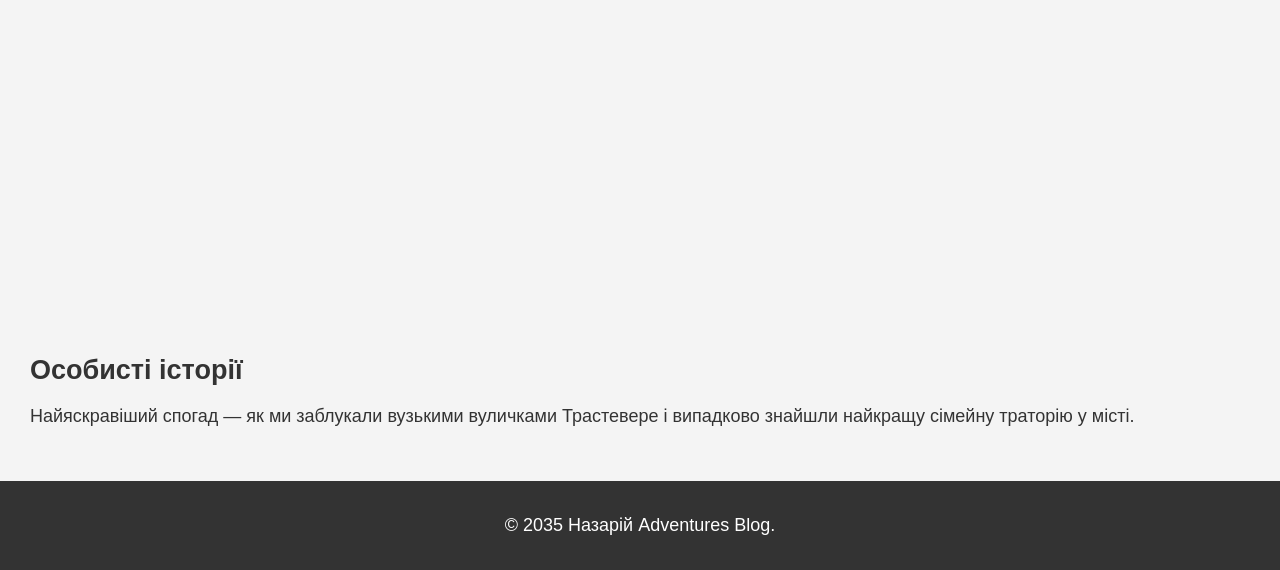
<file: pw1/rome.html>
<!DOCTYPE html>
<html lang="uk">
<head>
    <meta charset="UTF-8">
    <title>Рим - Global Adventures Blog</title>
    <link rel="stylesheet" href="css/style.css">
</head>
<body>
    <header>
        <h1>Рим</h1>
        <p>Вічне місто, де античність зустрічається із сучасністю. Кожен крок тут — це дотик до історії.</p>
    </header>

<nav>
        <ul>
            <li><a href="index.html">Головна</a></li>
            <li><a href="lviv.html">Львів</a></li>
            <li><a href="rome.html">Рим</a></li>
            <li><a href="tokyo.html">Токіо</a></li>
            <li><a href="gallery.html">Галерея</a></li>
            <li><a href="contact.html">Контакти</a></li>
        </ul>
    </nav>

    <main>
        <section>
            <h2>Визначні пам'ятки</h2>
            <figure>
                <img src="rome.jpg" alt="Колізей">
                <figcaption>Колізей — символ могутньої Римської імперії.</figcaption>
            </figure>
            <p>Окрім Колізею, ми були в захваті від Пантеону та фонтану Треві, куди обов'язково кинули монетку.</p>
        </section>

 <section>
            <h2>Кухня та гастрономія 🍕</h2>
            <figure>
                <img src="pizza.jpg" alt="Італійська піца">
                <figcaption>Справжня італійська піца на тонкому тісті.</figcaption>
            </figure>
            <p>Справжня італійська піца на тонкому тісті та паста карбонара — це щось неймовірне. А на десерт — справжнє джелато!</p>
        </section>

        <section>
            <h2>Культура та традиції</h2>
            <p>Італійці дуже емоційні та привітні. Ми насолоджувалися їхньою традицією вечірніх прогулянок і спілкування на площах.</p>
        <iframe width="560" height="315" src="https://www.youtube.com/embed/oSexfR0Ubzw?si=I7OkOdE_BuUPOSZV" title="YouTube video player" frameborder="0" allow="accelerometer; autoplay; clipboard-write; encrypted-media; gyroscope; picture-in-picture; web-share" referrerpolicy="strict-origin-when-cross-origin" allowfullscreen></iframe>
        </section>

        <section>
            <h2>Особисті історії</h2>
            <p>Найяскравіший спогад — як ми заблукали вузькими вуличками Трастевере і випадково знайшли найкращу сімейну траторію у місті.</p>
        </section>
    </main>

    <footer>
        <p>&copy; 2035 Назарій Adventures Blog.</p>
    </footer>
</body>
</html>
</file>
<file: lab6/css/styles.css>
body {
    font-family: Arial, sans-serif;
    margin: 0;
    padding: 0;
}

header {
    text-align: center;
    background: #4CAF50;
    color: white;
    padding: 10px 0;
    position: sticky; /* Фіксує хедер при прокручуванні сторінки */
    top: 0;
    z-index: 100; /* Відображає хедер поверх інших елементів */
    box-shadow: 0 2px 4px rgba(0, 0, 0, 0.1);
}

section {
    padding: 20px;
}

h2 {
    position: sticky; /* Фіксує заголовки секцій при прокручуванні */
    top: 40px; /* Відступ на приблизну висоту головного хедера */
    background: #f9f9f9;
    padding: 10px 0;
    margin: 0;
    z-index: 90; /* Нижче за головний хедер, але вище за текст */
    border-bottom: 1px solid #ddd;
}

/* Секція 1 */
#section-1 img {
    float: left; /* Елемент вирівнюється ліворуч, а текст обтікає його справа[cite: 31] */
    margin-right: 20px;
    width: 250px;
    height: 250px;
}

.text {
    text-align: justify;
}

.clear {
    clear: both; /* Очищує обтікання, щоб наступні елементи не "зависали" поруч[cite: 31] */
}

/* Секція 2 */
.multicolumn-text {
    column-count: 3; /* Задає кількість колонок згідно з макетом[cite: 32, 34] */
    column-width: 300px;
    column-gap: 20px;
}

/* Секція 3 */
#subscribe-button {
    padding: 10px 20px;
    font-size: 16px;
    background-color: #4CAF50;
    color: white;
    border: none;
    cursor: pointer;
}

#subscribe-button:hover {
    background-color: #45a049;
}

/* Модальне вікно */
#modal.hidden {
    display: none; /* Приховує модальне вікно за замовчуванням */
}

#modal {
    position: fixed; /* Залишається на одному місці у вікні браузера[cite: 32] */
    top: 0;
    left: 0;
    width: 100%;
    height: 100%;
    background: rgba(0, 0, 0, 0.5);
    display: flex;
    justify-content: center;
    align-items: center;
    z-index: 1000; /* Перекриває абсолютно всі інші елементи сторінки[cite: 33] */
}

.modal-content {
    background: white;
    width: 50%;
    height: 50%;
    padding: 20px;
    border-radius: 5px;
    text-align: center;
    box-shadow: 0 4px 8px rgba(0, 0, 0, 0.2);
}

input[type="email"] {
    padding: 10px;
    width: 80%;
    margin: 10px 0;
    font-size: 16px;
    box-sizing: border-box;
}

button[type="submit"] {
    padding: 10px 20px;
    background-color: #4CAF50;
    color: white;
    border: none;
    cursor: pointer;
}
</file>
<file: pw1/css/style.css>
body, h1, h2, h3, p, ul, li, figure, figcaption {
    margin: 10px;
    padding: 0;
    list-style: none;
    font-family: 'Arial', sans-serif;
}

/* Body and Layout */
body {
    margin: 0;
    padding: 0;
    line-height: 1.6;
    font-size: 18px;
    color: #333;
    background-color: #f4f4f4;
}

/* Header */
header {
    background: #005A9C;
    color: #fff;
    padding: 20px;
    text-align: center;
}

header h1 {
    margin: 0 0 10px;
}

/* Navigation Bar */
nav ul {
    background: #333;
    text-align: center;
    padding: 10px 0;
}

nav ul li {
    display: inline;
    margin: 0 10px;
}

nav ul li a {
    color: white;
    text-decoration: none;
    font-weight: bold;
}

/* Section and Articles */
section {
    padding: 20px;
    margin: 20px 0;
}

/* Gallery Section */
#photo-gallery ul {
    display: flex;
    flex-wrap: wrap;
    justify-content: space-around;
}

#photo-gallery li {
    width: calc(33.333% - 20px);
    margin: 10px;
    background: #fff;
    box-shadow: 0 2px 5px rgba(0,0,0,0.1);
}

#photo-gallery img {
    width: 100%;
    height: auto;
}

#photo-gallery figcaption {
    padding: 15px;
    text-align: center;
    font-style: italic;
}

/* Form Styles */
form {
    max-width: 600px;
    margin: 20px auto;
    padding: 20px;
    background: #fff;
    box-shadow: 0 2px 5px rgba(0,0,0,0.1);
}

form label {
    display: block;
    margin-bottom: 5px;
}

form input[type="text"],
form input[type="email"],
form textarea {
    width: 100%;
    padding: 8px;
    margin-bottom: 20px;
    border: 1px solid #ddd;
}

form button {
    display: inline-block;
    background: #005A9C;
    color: #fff;
    border: none;
    padding: 10px 20px;
    cursor: pointer;
}

form button:hover {
    background: #004080;
}

/* Footer */
footer {
    background: #333;
    color: #fff;
    padding: 20px 0;
    text-align: center;
}

footer nav ul {
    padding: 0;
    list-style: none;
}

footer nav ul li {
    display: inline;
    margin: 0 10px;
}

footer nav ul li a {
    color: #fff;
    text-decoration: none;
}

footer .social-media a {
    display: inline-block;
    margin: 0 5px;
    color: #fff;
    /* Add additional styles for social media icons if using images or font icons */
}

footer p {
    margin: 10px 0;
}

footer a {
    color: #fff;
    text-decoration: underline; /* Consider removing underline if using buttons for CTA */
}
</file>
